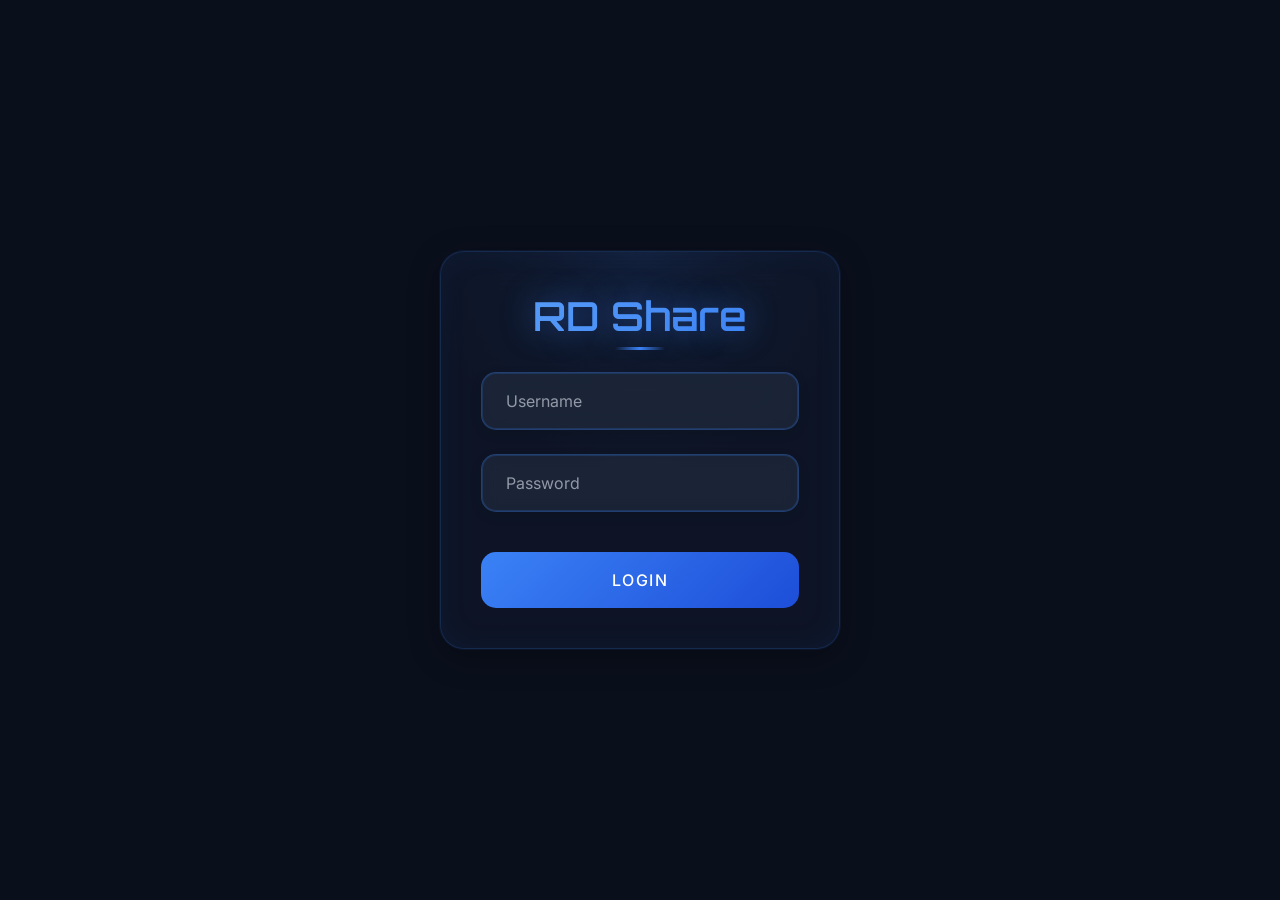
<file: index.html>
<!DOCTYPE html>
<html lang="en">
<head>
<meta charset="UTF-8"><meta name="viewport" content="width=device-width, initial-scale=1.0">
<title>Login | RD Share</title>
<link rel="preconnect" href="https://fonts.googleapis.com"><link rel="preconnect" href="https://fonts.gstatic.com" crossorigin>
<link href="https://fonts.googleapis.com/css2?family=Inter:wght@400;500;600&family=Orbitron:wght@600&display=swap" rel="stylesheet">
<link href="https://cdn.jsdelivr.net/npm/bootstrap@5.3.3/dist/css/bootstrap.min.css" rel="stylesheet">
<link rel="stylesheet" href="assets/css/login.css">
</head>
<body>
<div id="canvas-container"></div>
<div class="login-container">
<h1 class="logo">RD Share</h1>
<div id="error-message" class="error-message" style="display:none"></div>
<form id="loginForm">
<div class="input-group"><input id="username" type="text" name="username" placeholder="Username" autocomplete="username" required></div>
<div class="input-group"><input id="password" type="password" name="password" placeholder="Password" autocomplete="current-password" required></div>
<button type="submit" class="login-btn">Login</button>
</form>
</div>
<script src="assets/js/app.js"></script>
</body></html>
</file>
<file: assets/css/login.css>
* {
            margin: 0;
            padding: 0;
            box-sizing: border-box;
            font-family: 'Inter', sans-serif;
        }
        body {
            min-height: 100vh;
            background: #0a0f1c;
            color: #e2e8f0;
            overflow: hidden;
            display: flex;
            justify-content: center;
            align-items: center;
            margin: 0;
            padding: 0;
        }
        #canvas-container {
            position: fixed;
            top: 0;
            left: 0;
            width: 100%;
            height: 100%;
            z-index: 0;
        }
        .login-container {
            position: relative;
            z-index: 1;
            width: 90%;
            max-width: 400px;
            padding: 2.5rem;
            background: rgba(16, 23, 42, 0.7);
            backdrop-filter: blur(20px);
            border: 1px solid rgba(59, 130, 246, 0.2);
            border-radius: 24px;
            box-shadow: 0 8px 32px rgba(0, 0, 0, 0.3),
                        0 0 0 1px rgba(59, 130, 246, 0.1),
                        inset 0 0 32px rgba(59, 130, 246, 0.05);
            text-align: center;
            animation: container-appear 0.6s ease-out;
            margin: 1rem;
        }
        .login-container::before {
            content: '';
            position: absolute;
            inset: 0;
            background: radial-gradient(circle at 50% 0%, 
                rgba(59, 130, 246, 0.15) 0%, 
                rgba(59, 130, 246, 0.05) 25%,
                transparent 50%);
            opacity: 0.7;
        }
        .login-container::after {
            /* content: '';
            position: absolute;
            top: -50%;
            left: -50%;
            width: 200%;
            height: 200%;
            background: conic-gradient(
                transparent,
                rgba(59, 130, 246, 0.1),
                transparent 30%
            );
            animation: rotate 7s linear infinite;
            z-index: -1; */
        }
        .logo {
            font-family: 'Orbitron', sans-serif;
            font-size: 2.5rem;
            font-weight: 600;
            margin-bottom: 2rem;
            background: linear-gradient(135deg, #60a5fa, #3b82f6);
            -webkit-background-clip: text;
            -webkit-text-fill-color: transparent;
            text-shadow: 0 0 30px rgba(59, 130, 246, 0.5);
            position: relative;
        }
        .logo::after {
            content: '';
            position: absolute;
            bottom: -10px;
            left: 50%;
            transform: translateX(-50%);
            width: 50px;
            height: 3px;
            background: linear-gradient(90deg, 
                transparent,
                #3b82f6,
                transparent
            );
            animation: glow 2s ease-in-out infinite;
        }
        @keyframes glow {
            0%, 100% { opacity: 0.5; width: 50px; }
            50% { opacity: 1; width: 80px; }
        }
        .input-group {
            position: relative;
            margin-bottom: 1.5rem;
        }
        .input-group input {
            width: 100%;
            padding: 1rem 1.5rem;
            background: rgba(30, 41, 59, 0.8);
            border: 1px solid rgba(59, 130, 246, 0.3);
            border-radius: 15px;
            color: #f8fafc;
            font-size: 1rem;
            transition: all 0.3s ease;
            box-shadow: 0 4px 12px rgba(0, 0, 0, 0.1),
                       inset 0 0 0 1px rgba(59, 130, 246, 0.2);
            backdrop-filter: blur(10px);
        }
        .input-group input:focus {
            outline: none;
            border-color: #3b82f6;
            background: rgba(30, 41, 59, 0.9);
            box-shadow: 0 0 0 2px rgba(59, 130, 246, 0.2),
                       0 0 20px rgba(59, 130, 246, 0.2),
                       inset 0 0 0 1px rgba(59, 130, 246, 0.3);
            transform: translateY(-2px);
        }
        .input-group input::placeholder {
            color: rgba(226, 232, 240, 0.6);
        }
        .login-btn {
            width: 100%;
            padding: 1rem;
            background: linear-gradient(135deg, #3b82f6, #1d4ed8);
            border: none;
            border-radius: 15px;
            color: white;
            font-size: 1rem;
            font-weight: 500;
            cursor: pointer;
            transition: all 0.3s ease;
            text-transform: uppercase;
            letter-spacing: 0.1em;
            position: relative;
            overflow: hidden;
            margin-top: 1rem;
        }
        .login-btn::before {
            content: '';
            position: absolute;
            top: 0;
            left: -100%;
            width: 100%;
            height: 100%;
            background: linear-gradient(
                90deg,
                transparent,
                rgba(255, 255, 255, 0.3),
                transparent
            );
            animation: shine 3s infinite;
        }
        @keyframes shine {
            0% { left: -100%; }
            20%, 100% { left: 100%; }
        }
        .login-btn:hover {
            transform: translateY(-2px);
            box-shadow: 0 6px 20px rgba(37, 99, 235, 0.4);
            background: linear-gradient(135deg, #2563eb, #1e40af);
        }
        .error-message {
            background: rgba(239, 68, 68, 0.1);
            color: #f87171;
            padding: 1rem 1.5rem;
            border-radius: 15px;
            margin-bottom: 1.5rem;
            border: 1px solid rgba(239, 68, 68, 0.2);
            animation: shake 0.5s ease-in-out;
            position: relative;
            overflow: hidden;
        }
        .error-message::before {
            content: '';
            position: absolute;
            top: 0;
            left: 0;
            width: 2px;
            height: 100%;
            background: linear-gradient(to bottom, transparent, #ef4444, transparent);
            animation: scan 1.5s linear infinite;
        }
        @keyframes scan {
            from { transform: translateY(-100%); }
            to { transform: translateY(100%); }
        }
        @keyframes shake {
            0%, 100% { transform: translateX(0); }
            25% { transform: translateX(-5px); }
            75% { transform: translateX(5px); }
        }
        @keyframes rotate {
         
        }
        @keyframes container-appear {
            from {
                opacity: 0;
                transform: translateY(20px) scale(0.95);
            }
            to {
                opacity: 1;
                transform: translateY(0) scale(1);
            }
        }
</file>
<file: assets/css/admin.css>
* {
            margin: 0;
            padding: 0;
            box-sizing: border-box;
            font-family: 'Inter', sans-serif;
        }

        body {
            min-height: 100vh;
            background: #0a0f1c;
            color: #e2e8f0;
            overflow-x: hidden;
        }

        .dashboard-layout {
            display: flex;
            min-height: 100vh;
        }

        .sidebar {
            width: 280px;
            background: rgba(16, 23, 42, 0.9);
            backdrop-filter: blur(20px);
            border-right: 1px solid rgba(59, 130, 246, 0.2);
            padding: 2rem 1rem;
            position: fixed;
            height: 100vh;
            left: 0;
            top: 0;
            overflow-y: auto;
            transition: transform 0.3s ease;
        }

        .sidebar-logo {
            display: flex;
            align-items: center;
            gap: 10px;
            font-size: 1.8rem;
            margin-bottom: 2rem;
            padding-bottom: 1rem;
            border-bottom: 1px solid rgba(59, 130, 246, 0.2);
        }

        .nav-menu {
            list-style: none;
            padding: 0;
            margin: 0;
        }

        .nav-item {
            margin-bottom: 0.5rem;
        }

        .nav-link {
            display: flex;
            align-items: center;
            gap: 12px;
            padding: 0.8rem 1rem;
            color: #e2e8f0;
            text-decoration: none;
            border-radius: 12px;
            margin-bottom: 0.5rem;
            transition: all 0.2s ease;
            background: rgba(30, 41, 59, 0.8);
            border: 1px solid rgba(59, 130, 246, 0.2);
        }

        .nav-link:hover, .nav-link.active {
            background: rgba(59, 130, 246, 0.15);
            border-color: rgba(59, 130, 246, 0.4);
            transform: translateX(5px);
        }

        .nav-link i {
            width: 20px;
            text-align: center;
            font-size: 1.1rem;
            color: #60a5fa;
        }

        .main-content {
            flex: 1;
            margin-left: 280px;
            padding: 2rem;
        }

        .nav-section {
            margin-bottom: 2rem;
            padding-bottom: 1rem;
            border-bottom: 1px solid rgba(59, 130, 246, 0.2);
        }

        .nav-section-title {
            display: flex;
            align-items: center;
            gap: 8px;
            color: #60a5fa;
            font-size: 0.9rem;
            font-weight: 500;
            margin-bottom: 1rem;
            padding-left: 0.5rem;
        }

        .page-container {
            background: rgba(16, 23, 42, 0.7);
            backdrop-filter: blur(20px);
            border: 1px solid rgba(59, 130, 246, 0.2);
            border-radius: 24px;
            padding: 2.5rem;
            margin-bottom: 2rem;
        }

        .page-title {
            font-family: 'Orbitron', sans-serif;
            font-size: 2.5rem;
            font-weight: 600;
            margin-bottom: 2rem;
            background: linear-gradient(135deg, #60a5fa, #3b82f6);
            -webkit-background-clip: text;
            -webkit-text-fill-color: transparent;
            text-align: center;
        }

        /* Stats Cards */
        .stats-container {
            display: grid;
            grid-template-columns: repeat(auto-fit, minmax(250px, 1fr));
            gap: 1.5rem;
            margin-bottom: 2rem;
        }

        .stat-card {
            background: rgba(30, 41, 59, 0.8);
            border: 1px solid rgba(59, 130, 246, 0.3);
            border-radius: 15px;
            padding: 1.5rem;
            text-align: center;
        }

        .stat-icon {
            font-size: 2rem;
            margin-bottom: 1rem;
        }

        .stat-value {
            font-size: 1.8rem;
            font-weight: 600;
            color: #60a5fa;
            margin-bottom: 0.5rem;
        }

        .stat-label {
            color: #94a3b8;
            font-size: 0.9rem;
            text-transform: uppercase;
            letter-spacing: 0.05em;
        }

        /* Storage Bar */
        .storage-bar {
            width: 100%;
            height: 6px;
            background: rgba(59, 130, 246, 0.1);
            border-radius: 3px;
            margin-top: 1rem;
        }

        .storage-progress {
            height: 100%;
            background: #3b82f6;
            border-radius: 3px;
        }

        .storage-details {
            font-size: 0.8rem;
            color: #94a3b8;
            margin-top: 0.5rem;
        }

        /* Tables */
        .table-container {
            margin-top: 1.5rem;
            background: rgba(30, 41, 59, 0.8);
            border-radius: 15px;
            padding: 1.5rem;
            border: 1px solid rgba(59, 130, 246, 0.2);
            overflow-x: auto;
        }

        table {
            width: 100%;
            border-collapse: separate;
            border-spacing: 0;
        }

        th, td {
            padding: 1rem;
            text-align: left;
        }

        th {
            background: rgba(59, 130, 246, 0.1);
            color: #60a5fa;
            font-weight: 500;
        }

        td {
            border-bottom: 1px solid rgba(59, 130, 246, 0.1);
        }

        .action-buttons {
            display: flex;
            gap: 0.5rem;
            flex-wrap: wrap;
        }

        .action-btn {
            padding: 0.5rem 1rem;
            border-radius: 8px;
            font-size: 0.9rem;
            text-decoration: none;
            transition: all 0.2s ease;
            display: inline-flex;
            align-items: center;
            gap: 0.5rem;
            cursor: pointer;
            position: relative;
            z-index: 2;
        }

        .edit-btn {
            background: rgba(59, 130, 246, 0.2);
            color: #60a5fa;
        }

        .download-btn {
            background: rgba(34, 197, 94, 0.2);
            color: #22c55e;
            cursor: pointer;
        }

        .download-btn:hover {
            background: rgba(34, 197, 94, 0.3);
            transform: translateY(-2px);
        }

        .delete-btn {
            background: rgba(239, 68, 68, 0.2);
            color: #ef4444;
        }

        .delete-btn:hover {
            background: rgba(239, 68, 68, 0.3);
            transform: translateY(-2px);
        }

        /* Forms */
        .form-container {
            max-width: 500px;
            margin: 0 auto;
            background: rgba(16, 23, 42, 0.7);
            backdrop-filter: blur(20px);
            border: 1px solid rgba(59, 130, 246, 0.2);
            border-radius: 24px;
            padding: 2.5rem;
            box-shadow: 0 8px 32px rgba(0, 0, 0, 0.3),
                        0 0 0 1px rgba(59, 130, 246, 0.1),
                        inset 0 0 32px rgba(59, 130, 246, 0.05);
        }

        .form-group {
            position: relative;
            margin-bottom: 1.5rem;
        }

        .form-group label {
            display: block;
            margin-bottom: 0.7rem;
            color: #60a5fa;
            font-weight: 500;
            font-size: 0.9rem;
            letter-spacing: 0.05em;
        }

        input, select {
            width: 100%;
            padding: 1rem 1.5rem;
            background: rgba(30, 41, 59, 0.8);
            border: 1px solid rgba(59, 130, 246, 0.3);
            border-radius: 15px;
            color: #f8fafc;
            font-size: 1rem;
            transition: all 0.3s ease;
            box-shadow: 0 4px 12px rgba(0, 0, 0, 0.1),
                       inset 0 0 0 1px rgba(59, 130, 246, 0.2);
            backdrop-filter: blur(10px);
        }

        input:focus, select:focus {
            outline: none;
            border-color: #3b82f6;
            background: rgba(30, 41, 59, 0.9);
            box-shadow: 0 0 0 2px rgba(59, 130, 246, 0.2),
                       0 0 20px rgba(59, 130, 246, 0.2),
                       inset 0 0 0 1px rgba(59, 130, 246, 0.3);
            transform: translateY(-2px);
        }

        input::placeholder {
            color: rgba(226, 232, 240, 0.6);
        }

        button[type="submit"] {
            width: 100%;
            padding: 1rem;
            background: linear-gradient(135deg, #3b82f6, #1d4ed8);
            border: none;
            border-radius: 15px;
            color: white;
            font-size: 1rem;
            font-weight: 500;
            cursor: pointer;
            transition: all 0.3s ease;
            text-transform: uppercase;
            letter-spacing: 0.1em;
            position: relative;
            overflow: hidden;
            margin-top: 1rem;
        }

        button[type="submit"]::before {
            content: '';
            position: absolute;
            top: 0;
            left: -100%;
            width: 100%;
            height: 100%;
            background: linear-gradient(
                90deg,
                transparent,
                rgba(255, 255, 255, 0.3),
                transparent
            );
            animation: shine 3s infinite;
        }

        button[type="submit"]:hover {
            transform: translateY(-2px);
            box-shadow: 0 6px 20px rgba(37, 99, 235, 0.4);
            background: linear-gradient(135deg, #2563eb, #1e40af);
        }

        .alert {
            padding: 1.2rem 1.5rem;
            border-radius: 15px;
            margin-bottom: 2rem;
            display: flex;
            align-items: center;
            gap: 0.8rem;
            animation: fadeIn 0.5s ease-out;
        }

        .alert i {
            font-size: 1.2rem;
        }

        .alert-success {
            background: rgba(34, 197, 94, 0.1);
            border: 1px solid rgba(34, 197, 94, 0.2);
            color: #4ade80;
        }

        .alert-error {
            background: rgba(239, 68, 68, 0.1);
            border: 1px solid rgba(239, 68, 68, 0.2);
            color: #f87171;
            animation: shake 0.5s ease-in-out;
        }

        @keyframes fadeIn {
            from { opacity: 0; transform: translateY(-10px); }
            to { opacity: 1; transform: translateY(0); }
        }

        @keyframes shake {
            0%, 100% { transform: translateX(0); }
            25% { transform: translateX(-5px); }
            75% { transform: translateX(5px); }
        }

        @keyframes shine {
            0% { left: -100%; }
            20%, 100% { left: 100%; }
        }

        /* Mobile Responsiveness */
        .menu-toggle {
            display: none;
        }

        @media (max-width: 768px) {
            .menu-toggle {
                display: block;
                position: fixed;
                top: 1rem;
                left: 1rem;
                z-index: 1001;
                background: rgba(30, 41, 59, 0.8);
                border: 1px solid rgba(59, 130, 246, 0.3);
            color: #60a5fa;
                padding: 0.8rem;
                border-radius: 12px;
            }

            .sidebar {
                transform: translateX(-100%);
                z-index: 1000;
            }

            .sidebar.active {
                transform: translateX(0);
            }

            .main-content {
                margin-left: 0;
            }
        }

        /* Update the canvas-container CSS in your styles section */
        #canvas-container {
            position: fixed;
            top: 0;
            left: 0;
            width: 100%;
            height: 100%;
            z-index: 0;
            pointer-events: none; /* This is the key fix - disables mouse events on the canvas */
        }

        /* Add these styles to your existing CSS section */
        .upload-section {
            background: rgba(30, 41, 59, 0.8);
            border-radius: 15px;
            padding: 2rem;
            border: 1px solid rgba(59, 130, 246, 0.2);
            margin-top: 2rem;
        }

        .upload-form {
            max-width: 500px;
            margin: 0 auto;
        }

        .file-input-container {
            position: relative;
            margin-bottom: 1.5rem;
        }

        .file-input-label {
            display: flex;
            flex-direction: column;
            align-items: center;
            gap: 1rem;
            padding: 2rem;
            border: 2px dashed rgba(59, 130, 246, 0.3);
            border-radius: 15px;
            cursor: pointer;
            transition: all 0.3s ease;
        }

        .file-input-label:hover {
            border-color: #3b82f6;
            background: rgba(59, 130, 246, 0.1);
        }

        .file-input {
            position: absolute;
            width: 0;
            height: 0;
            opacity: 0;
        }

        .alert {
            padding: 1rem;
            border-radius: 12px;
            margin-bottom: 1.5rem;
            display: flex;
            align-items: center;
            gap: 0.8rem;
        }

        .alert-success {
            background: rgba(34, 197, 94, 0.1);
            border: 1px solid rgba(34, 197, 94, 0.2);
            color: #22c55e;
        }

        .alert-error {
            background: rgba(239, 68, 68, 0.1);
            border: 1px solid rgba(239, 68, 68, 0.2);
            color: #ef4444;
        }

        .charts-container {
            display: grid;
            grid-template-columns: repeat(auto-fit, minmax(400px, 1fr));
            gap: 2rem;
            margin-top: 2rem;
        }

        .chart-card {
            background: rgba(30, 41, 59, 0.8);
            border: 1px solid rgba(59, 130, 246, 0.3);
            border-radius: 15px;
            padding: 2rem;
            margin-bottom: 2rem;
            min-height: 300px;
            display: flex;
            flex-direction: column;
        }

        .chart-title {
            color: #60a5fa;
            font-size: 1.5rem;
            margin-bottom: 1.5rem;
            text-align: center;
        }

        .no-data-message {
            color: #94a3b8;
            text-align: center;
            font-size: 1.1rem;
            margin: auto;
            padding: 2rem;
        }

        @media (max-width: 768px) {
            .charts-container {
                grid-template-columns: 1fr;
            }
        }

        .folders-section {
            margin-bottom: 2rem;
        }

        .folders-title {
            font-size: 1.5rem;
            color: #60a5fa;
            margin-bottom: 1.5rem;
            padding-bottom: 0.5rem;
            border-bottom: 1px solid rgba(59, 130, 246, 0.2);
        }

        .folders-list {
            display: flex;
            gap: 1rem;
            flex-wrap: wrap;
        }

        .folder-link {
            display: flex;
            align-items: center;
            gap: 0.5rem;
            padding: 0.8rem 1.2rem;
            background: rgba(30, 41, 59, 0.8);
            border: 1px solid rgba(59, 130, 246, 0.2);
            border-radius: 12px;
            color: #e2e8f0;
            text-decoration: none;
            transition: all 0.3s ease;
        }

        .folder-link:hover {
            background: rgba(59, 130, 246, 0.15);
            border-color: rgba(59, 130, 246, 0.4);
            transform: translateY(-2px);
        }

        .folder-link.active {
            background: rgba(59, 130, 246, 0.2);
            border-color: rgba(59, 130, 246, 0.5);
        }

        .folder-link i {
            color: #60a5fa;
            font-size: 1.1rem;
        }

        .folder-name {
            font-size: 0.95rem;
        }

        .folder-info {
            font-size: 0.8rem;
            color: #94a3b8;
            margin-left: 0.5rem;
        }

        .alert {
            padding: 1rem 1.5rem;
            border-radius: 12px;
            margin-bottom: 1.5rem;
            display: flex;
            align-items: center;
            gap: 0.8rem;
            animation: slideIn 0.3s ease;
        }

        .alert-success {
            background: rgba(34, 197, 94, 0.1);
            border: 1px solid rgba(34, 197, 94, 0.2);
            color: #22c55e;
        }

        .alert-error {
            background: rgba(239, 68, 68, 0.1);
            border: 1px solid rgba(239, 68, 68, 0.2);
            color: #ef4444;
        }

        .alert i {
            font-size: 1.2rem;
        }

        @keyframes slideIn {
            from {
                transform: translateY(-10px);
                opacity: 0;
            }
            to {
                transform: translateY(0);
                opacity: 1;
            }
        }

        @media (max-width: 768px) {
            .folders-list {
                flex-direction: column;
            }

            .folder-link {
                width: 100%;
            }
        }

        .bulk-actions {
            margin-bottom: 1.5rem;
            text-align: right;
        }

        .delete-all-btn {
            display: inline-flex;
            align-items: center;
            gap: 0.5rem;
            padding: 0.8rem 1.5rem;
            background: rgba(239, 68, 68, 0.2);
            color: #ef4444;
            border: 1px solid rgba(239, 68, 68, 0.3);
            border-radius: 12px;
            text-decoration: none;
            transition: all 0.3s ease;
        }

        .delete-all-btn:hover {
            background: rgba(239, 68, 68, 0.3);
            transform: translateY(-2px);
        }

        .delete-all-btn i {
            font-size: 1.1rem;
        }

        .files-header {
            display: flex;
            justify-content: space-between;
            align-items: center;
            margin-bottom: 1.5rem;
            padding: 1rem;
            background: rgba(30, 41, 59, 0.8);
            border: 1px solid rgba(59, 130, 246, 0.2);
            border-radius: 12px;
        }

        .files-count {
            color: #94a3b8;
            font-size: 0.9rem;
        }

        .files-count span {
            color: #60a5fa;
            font-weight: 600;
            font-size: 1.1rem;
        }

        .edit-user-form {
            background: rgba(30, 41, 59, 0.8);
            border: 1px solid rgba(59, 130, 246, 0.2);
            border-radius: 15px;
            padding: 2rem;
            margin-bottom: 2rem;
        }

        .section-title {
            font-size: 1.5rem;
            color: #60a5fa;
            margin-bottom: 1.5rem;
            padding-bottom: 0.5rem;
            border-bottom: 1px solid rgba(59, 130, 246, 0.2);
        }

        .form-container {
            max-width: 600px;
            margin: 0 auto;
        }

        .form-group {
            margin-bottom: 1.5rem;
        }

        .form-group label {
            display: block;
            margin-bottom: 0.5rem;
            color: #94a3b8;
        }

        .form-group input,
        .form-group select {
            width: 100%;
            padding: 0.8rem 1rem;
            background: rgba(15, 23, 42, 0.6);
            border: 1px solid rgba(59, 130, 246, 0.3);
            border-radius: 8px;
            color: #e2e8f0;
            font-size: 1rem;
        }

        .form-group input:focus,
        .form-group select:focus {
            outline: none;
            border-color: #3b82f6;
        }

        .password-note {
            font-size: 0.8rem;
            color: #94a3b8;
            margin-top: 0.5rem;
        }

        .button-group {
            display: flex;
            gap: 1rem;
            margin-top: 2rem;
        }

            .btn {
            flex: 1;
            padding: 0.8rem;
            border: none;
            border-radius: 8px;
            font-size: 1rem;
            cursor: pointer;
            display: flex;
            align-items: center;
            justify-content: center;
            gap: 0.5rem;
            transition: all 0.3s ease;
            text-decoration: none;
        }

        .btn-primary {
            background: linear-gradient(135deg, #3b82f6, #1d4ed8);
            color: white;
        }

        .btn-secondary {
            background: rgba(71, 85, 105, 0.3);
            color: #94a3b8;
            border: 1px solid rgba(71, 85, 105, 0.5);
        }

        .btn:hover {
            transform: translateY(-2px);
        }

        .table-container {
            overflow-x: auto;
            -webkit-overflow-scrolling: touch;
            margin: 0 -1rem;
            padding: 0 1rem;
            background: rgba(30, 41, 59, 0.8);
            border-radius: 15px;
            border: 1px solid rgba(59, 130, 246, 0.2);
        }

        @media (max-width: 1200px) {
            .folders-list {
                grid-template-columns: repeat(auto-fill, minmax(200px, 1fr));
                gap: 1rem;
            }
        }

        @media (max-width: 992px) {
            .files-header {
                flex-direction: column;
                gap: 1rem;
                align-items: flex-start;
            }

            .bulk-actions {
                width: 100%;
                text-align: left;
            }

            .delete-all-btn {
                width: 100%;
                justify-content: center;
            }
        }

        @media (max-width: 768px) {
            .folder-creation {
                padding: 1rem;
            }

            .folder-form .input-group {
                flex-direction: column;
                gap: 1rem;
            }

            .folder-form input[type="text"] {
                width: 100%;
            }

            .create-folder-btn {
                width: 100%;
            }

            .folder-select {
                width: 100%;
                max-width: none;
            }

            .action-buttons {
                flex-direction: column;
                gap: 0.5rem;
            }

            .action-btn {
                width: 100%;
                justify-content: center;
            }

            .move-file-form {
                width: 100%;
            }

            td {
                padding: 0.75rem;
                font-size: 0.9rem;
            }
        }

        @media (max-width: 480px) {
            .files-header {
                padding: 0.75rem;
            }

            .files-count {
                font-size: 0.8rem;
            }

            .files-count span {
                font-size: 1rem;
            }

            .folder-link {
                padding: 0.6rem 1rem;
            }

            .folder-name {
                font-size: 0.85rem;
            }

            .folder-info {
                font-size: 0.75rem;
            }

            td {
                padding: 0.5rem;
                font-size: 0.8rem;
            }
        }

        .folders-section {
            margin-bottom: 2rem;
            overflow-x: auto;
            -webkit-overflow-scrolling: touch;
        }

        .folders-list {
            display: flex;
            flex-wrap: wrap;
            gap: 1rem;
            padding: 0.5rem;
        }

        @media (max-width: 768px) {
            table {
                display: block;
                width: 100%;
            }

            thead {
                display: none;
            }

            tbody {
                display: block;
                width: 100%;
            }

            tr {
                display: block;
                margin-bottom: 1rem;
                border: 1px solid rgba(59, 130, 246, 0.2);
                border-radius: 8px;
            padding: 1rem;
            }

            td {
                display: block;
                text-align: left;
                padding: 0.5rem 0;
                border-bottom: none;
            }

            td:before {
                content: attr(data-label);
                float: left;
                font-weight: bold;
                color: #60a5fa;
                margin-right: 1rem;
            }

            td.action-buttons {
                display: flex;
                flex-direction: column;
                gap: 0.5rem;
                margin-top: 1rem;
            }
        }

        .folder-select {
            width: 100%;
            padding: 0.5rem;
            background: rgba(15, 23, 42, 0.6);
            border: 1px solid rgba(59, 130, 246, 0.3);
            border-radius: 6px;
            color: #e2e8f0;
            font-size: 0.9rem;
        }

        .share-link {
            margin-top: 0.5rem;
        }

        .share-link input {
            width: 100%;
            padding: 0.5rem;
            border: 1px solid rgba(59, 130, 246, 0.3);
            border-radius: 8px;
            background: rgba(15, 23, 42, 0.6);
            color: #e2e8f0;
            font-size: 0.9rem;
            text-align: center;
        }

        .folder-card-container {
            position: relative;
            display: flex;
            flex-direction: column;
        }

        .folder-actions {
            position: absolute;
            top: 8px;
            right: 8px;
            display: flex;
            gap: 6px;
            opacity: 0;
            transition: opacity 0.2s ease;
        }

        .folder-card-container:hover .folder-actions {
            opacity: 1;
        }

        .folder-delete-btn {
            background: rgba(239, 68, 68, 0.15);
            color: #ef4444;
            border: none;
            width: 28px;
            height: 28px;
            border-radius: 6px;
            display: flex;
            align-items: center;
            justify-content: center;
            cursor: pointer;
            transition: all 0.2s ease;
            font-size: 0.9rem;
        }

        .action-btn.share-btn {
            background: rgba(59, 130, 246, 0.15);
            color: #60a5fa;
            border: none;
            width: 28px;
            height: 28px;
            padding: 0;
            border-radius: 6px;
            display: flex;
            align-items: center;
            justify-content: center;
            cursor: pointer;
            transition: all 0.2s ease;
            font-size: 0.9rem;
        }

        .folder-delete-btn:hover {
            background: rgba(239, 68, 68, 0.25);
            transform: translateY(-2px);
        }

        .action-btn.share-btn:hover {
            background: rgba(59, 130, 246, 0.25);
            transform: translateY(-2px);
        }

        .folder-card i {
            font-size: 2rem;
            color: #60a5fa;
            margin-bottom: 0.8rem;
        }

        .folder-card span {
            font-size: 0.95rem;
            margin-bottom: 0.25rem;
            word-break: break-word;
        }

        .folder-owner {
            font-size: 0.75rem !important;
            color: #94a3b8;
            margin-top: 0.25rem;
        }

        .folder-card.all-files {
            padding-right: 1rem;
        }

        .all-files + .folder-actions {
            display: none;
        }

        .folders-grid {
            display: grid;
            grid-template-columns: repeat(auto-fill, minmax(180px, 1fr));
            gap: 1rem;
            margin-top: 1rem;
            margin-bottom: 2rem;
        }

        .folder-card {
            background: rgba(30, 41, 59, 0.8);
            border: 1px solid rgba(59, 130, 246, 0.2);
            border-radius: 12px;
            padding: 1rem;
            text-align: center;
            display: flex;
            flex-direction: column;
            align-items: center;
            color: #e2e8f0;
            text-decoration: none;
            transition: all 0.3s ease;
            height: 100%;
            position: relative;
        }

        .folder-card i {
            font-size: 2rem;
            color: #60a5fa;
            margin-bottom: 0.5rem;
        }

        .folder-card span {
            font-size: 0.95rem;
            margin-bottom: 0.25rem;
            word-break: break-word;
        }

        .folder-card:hover {
            background: rgba(59, 130, 246, 0.15);
            border-color: rgba(59, 130, 246, 0.4);
            transform: translateY(-5px);
        }

        .folder-card.active {
            background: rgba(59, 130, 246, 0.2);
            border-color: rgba(59, 130, 246, 0.5);
            box-shadow: 0 0 15px rgba(59, 130, 246, 0.3);
        }

        .folder-owner {
            font-size: 0.75rem !important;
            color: #94a3b8;
            display: block;
            width: 100%;
            text-align: center;
            margin-top: 0.25rem;
        }

        .folder-card-container {
            position: relative;
            display: flex;
            flex-direction: column;
        }

        .folder-actions {
            position: absolute;
            top: 0.5rem;
            right: 0.5rem;
                opacity: 0;
            transition: opacity 0.2s ease;
            z-index: 5;
            }

        .folder-card-container:hover .folder-actions {
                opacity: 1;
        }

        .folder-delete-btn {
            background: rgba(239, 68, 68, 0.2);
            color: #ef4444;
            border: none;
            width: 28px;
            height: 28px;
            border-radius: 50%;
            display: flex;
            align-items: center;
            justify-content: center;
            cursor: pointer;
            transition: all 0.2s ease;
        }

        .folder-delete-btn:hover {
            background: rgba(239, 68, 68, 0.4);
            transform: scale(1.1);
        }

        @media (max-width: 992px) {
            .folders-grid {
                grid-template-columns: repeat(auto-fill, minmax(150px, 1fr));
            }
        }

        @media (max-width: 768px) {
            .folders-grid {
                grid-template-columns: repeat(auto-fill, minmax(120px, 1fr));
            }
            
            .folder-card i {
                font-size: 1.5rem;
            }
            
            .folder-card span {
                font-size: 0.85rem;
            }
            
            .folder-owner {
                font-size: 0.7rem !important;
            }
            
            .folder-actions {
                opacity: 0.7;
            }
        }

        @media (max-width: 480px) {
            .folders-grid {
                grid-template-columns: repeat(auto-fill, minmax(100px, 1fr));
            }
            
            .folder-card {
                padding: 0.75rem;
            }
        }

   
        @media (max-width: 380px) {
            /* Dashboard Overview */
            .page-title {
                font-size: 1.5rem;
                margin-bottom: 1rem;
            }
            
            .stat-card {
                padding: 1rem;
            }
            
            .stat-icon {
                font-size: 1.5rem;
                margin-bottom: 0.5rem;
            }
            
            .stat-value {
                font-size: 1.4rem;
            }
            
            .charts-container {
                grid-template-columns: 1fr;
            }
            
            .chart-card {
                padding: 1rem;
                min-height: 250px;
            }
            
            .chart-title {
                font-size: 1.2rem;
                margin-bottom: 1rem;
            }
            
            /* Form Elements */
            .form-container {
                padding: 1.5rem;
            }
            
            input, select, button[type="submit"] {
                padding: 0.75rem;
                font-size: 0.9rem;
            }
            
            .form-group label {
                font-size: 0.8rem;
            }
            
            /* Folder Management */
            .folders-grid {
                grid-template-columns: repeat(2, 1fr);
                gap: 0.5rem;
            }
            
            .folder-card {
                padding: 0.6rem;
            }
            
            .folder-card i {
                font-size: 1.3rem;
                margin-bottom: 0.3rem;
            }
            
            .folder-card span {
                font-size: 0.75rem;
            }
            
            .folder-owner {
                font-size: 0.65rem !important;
            }
            
            .folder-delete-btn {
                width: 22px;
                height: 22px;
            }
            
            td:before {
                font-size: 0.75rem;
            }
            
            td {
                font-size: 0.75rem;
                padding: 0.4rem 0;
            }
            
            .action-btn {
                padding: 0.4rem 0.6rem;
                font-size: 0.8rem;
            }
            
            .folder-select {
                font-size: 0.75rem;
                padding: 0.4rem;
            }
            
            .alert {
                padding: 0.75rem;
                font-size: 0.8rem;
            }
            
            .alert i {
                font-size: 1rem;
            }
            
            .sidebar {
                width: 250px;
            }
            
            .sidebar-logo {
                font-size: 1.5rem;
                margin-bottom: 1.5rem;
            }
            
            .nav-section-title {
                font-size: 0.8rem;
            }
            
            .nav-link {
                padding: 0.6rem 0.8rem;
                font-size: 0.9rem;
            }
            
            .menu-toggle {
                padding: 0.6rem;
                top: 0.5rem;
                left: 0.5rem;
            }
        }

        @media (max-height: 640px) and (max-width: 380px) {
            .stat-card {
                padding: 0.75rem;
            }
            
            .chart-card {
                min-height: 200px;
            }
            
            .folders-grid {
                grid-template-columns: repeat(3, 1fr);
            }
            
            .main-content {
                padding: 1rem;
            }
            
            .form-group {
                margin-bottom: 1rem;
            }
            
            .table-container {
                margin-top: 1rem;
                padding: 1rem;
            }
        }

        @media (max-width: 320px) {
            .folders-grid {
                grid-template-columns: repeat(2, 1fr);
            }
            
            .main-content {
                padding: 0.75rem;
            }
            
            .page-title {
                font-size: 1.3rem;
            }
            
            .stat-value {
                font-size: 1.2rem;
            }
            
            .upload-section {
                padding: 1rem;
            }
            
            .file-input-label {
                padding: 1rem;
            }
            
            .file-input-label i {
                font-size: 1.5rem;
            }
            
            .file-input-label p {
                font-size: 0.75rem;
            }
        }

        @media (max-width: 767px) {
            tr {
                padding: 0.75rem;
            }
            
            td {
                position: relative;
                padding-left: 50%; /* Space for labels */
            }
            
            td:before {
                position: absolute;
                left: 0;
                width: 45%;
                white-space: nowrap;
            }
            
            td.action-buttons {
                padding-left: 0;
                display: flex;
                flex-direction: row;
                flex-wrap: wrap;
                justify-content: space-around;
                gap: 0.25rem;
            }
            
            .action-btn {
                flex: 1 0 45%;
                text-align: center;
                justify-content: center;
            }
        }

        @media (max-width: 767px) {
            .action-btn.share-btn {
                flex: 1 0 100%;
                margin-top: 0.25rem;
            }
        }

        #canvas-container {
            position: fixed;
            top: 0;
            left: 0;
                width: 100%;
            height: 100%;
            z-index: -1; 
            pointer-events: none;
        }

        thead {
            position: relative;
        }

        @media (max-width: 480px) {
            .folder-creation {
                padding: 0.75rem;
            }
            
            .input-group {
                gap: 0.5rem;
            }
            
            .create-folder-btn {
                padding: 0.6rem;
                font-size: 0.8rem;
            }
        }

        @media (max-height: 450px) and (orientation: landscape) {
            .sidebar {
                padding: 1rem 0.5rem;
            }
            
            .nav-section {
                margin-bottom: 0.75rem;
                padding-bottom: 0.5rem;
            }
            
            .nav-item {
                margin-bottom: 0.25rem;
            }
            
            .sidebar-logo {
                margin-bottom: 1rem;
            }
            
            .main-content {
                padding-top: 1rem;
            }
            
            .page-title {
                margin-bottom: 1rem;
            }
            
            .folders-grid {
                grid-template-columns: repeat(4, 1fr);
            }
        }

        .share-btn {
            background: transparent;
            color: #60a5fa;
            border: none;
            padding: 8px 12px;
            cursor: pointer;
            border-radius: 6px;
            transition: all 0.3s ease;
        }

        .share-btn:hover {
            background: rgba(96, 165, 250, 0.1);
            transform: translateY(-2px);
        }

        @keyframes fadeIn {
            from { opacity: 0; transform: translateY(-10px); }
            to { opacity: 1; transform: translateY(0); }
        }

        @keyframes fadeOut {
            from { opacity: 1; transform: translateY(0); }
            to { opacity: 0; transform: translateY(-10px); }
        }

        .alert {
            padding: 1rem;
            border-radius: 12px;
            margin-bottom: 1.5rem;
            display: flex;
            align-items: center;
            gap: 0.8rem;
            animation: fadeIn 0.3s ease-out forwards;
        }

        .alert-success {
            background: rgba(34, 197, 94, 0.1);
            border: 1px solid rgba(34, 197, 94, 0.2);
            color: #22c55e;
        }

        .alert-error {
            background: rgba(239, 68, 68, 0.1);
            border: 1px solid rgba(239, 68, 68, 0.2);
            color: #ef4444;
        }

        .analytics-container {
            background: rgba(30, 41, 59, 0.8);
            border: 1px solid rgba(59, 130, 246, 0.2);
            border-radius: 12px;
            padding: 1.5rem;
            margin-top: 2rem;
        }

        .analytics-container table {
                width: 100%;
            border-collapse: collapse;
        }

        .analytics-container th,
        .analytics-container td {
            padding: 1rem;
            text-align: left;
            border-bottom: 1px solid rgba(59, 130, 246, 0.2);
        }

        .analytics-container th {
            color: #60a5fa;
            font-weight: 500;
        }

        .copy-link-btn {
            background: rgba(59, 130, 246, 0.15);
            color: #60a5fa;
            border: none;
            padding: 0.5rem 1rem;
            border-radius: 6px;
            cursor: pointer;
            transition: all 0.2s ease;
        }

        .copy-link-btn:hover {
            background: rgba(59, 130, 246, 0.25);
        }

      
        ::-webkit-scrollbar {
            width: 0;
            background: transparent;
        }

        * {
            scrollbar-width: none;
        }

        * {
            -ms-overflow-style: none;
        }

        .main-content {
            overflow-y: auto;
            scroll-behavior: smooth;
        }

        .sidebar {
            overflow-y: auto;
            scroll-behavior: smooth;
        }

        .table-container {
            overflow-y: auto;
            scroll-behavior: smooth;
        }

        .folders-section, 
        .analytics-container,
        .chart-card {
            overflow-y: auto;
            scroll-behavior: smooth;
        }

        .share-actions {
            display: flex;
            gap: 0.5rem;
        }

        .expire-link-btn {
            background: rgba(239, 68, 68, 0.15);
            color: #ef4444;
            border: none;
            padding: 0.5rem 1rem;
            border-radius: 6px;
            cursor: pointer;
            transition: all 0.2s ease;
        }

        .expire-link-btn:hover {
            background: rgba(239, 68, 68, 0.25);
        }

        .generate-link-btn {
            background: rgba(34, 197, 94, 0.15);
            color: #22c55e;
            border: none;
            padding: 0.5rem 1rem;
            border-radius: 6px;
            cursor: pointer;
            transition: all 0.2s ease;
        }

        .generate-link-btn:hover {
            background: rgba(34, 197, 94, 0.25);
        }
</file>
<file: assets/css/dashboard.css>
*{box-sizing:border-box}body{min-height:100vh;background:#0a0f1c;color:#e2e8f0;font-family:Inter,sans-serif;padding:24px;overflow-x:hidden}.dashboard-shell{width:min(1200px,96%);margin:0 auto;padding:clamp(1.2rem,3vw,2.5rem);position:relative;z-index:1;background:rgba(16,23,42,.78);backdrop-filter:blur(20px);border:1px solid rgba(59,130,246,.2);border-radius:24px;box-shadow:0 8px 32px #0005,inset 0 0 32px #3b82f60d}.dashboard-nav{gap:8px;border-bottom:1px solid #334155;padding-bottom:16px}.dashboard-nav .nav-link{color:#94a3b8;border:1px solid #334155;background:#111c30}.dashboard-nav .nav-link.active,.dashboard-nav .nav-link:hover{background:#2563eb;color:white;border-color:#3b82f6}.stat-card,.content-card{height:100%;padding:1.4rem;border:1px solid #263a59;border-radius:16px;background:rgba(15,23,42,.78)}.stat-card{display:flex;flex-direction:column;gap:.5rem}.stat-card span{color:#94a3b8}.stat-card strong{font-size:2rem;color:#60a5fa}.content-card h3{font-size:1.15rem;color:#eaf2ff}.content-card p{color:#9caec7}.btn-primary{background:#2563eb;border-color:#3b82f6}.form-control{background:#0b1425;border-color:#334155;color:#e2e8f0}.form-control:focus{background:#0b1425;color:#fff;border-color:#3b82f6;box-shadow:0 0 0 .2rem #3b82f633}.form-control::placeholder{color:#64748b}.table{--bs-table-bg:transparent;--bs-table-color:#dbeafe;--bs-table-border-color:#263a59}.file-row,.folder-row{display:flex;align-items:center;justify-content:space-between;gap:12px;padding:14px;border:1px solid #263a59;border-radius:12px;background:#111c30;margin-bottom:10px;flex-wrap:wrap}.empty-state{padding:22px;color:#94a3b8;text-align:center;border:1px dashed #334155;border-radius:12px}@media(max-width:600px){body{padding:10px}.dashboard-shell{width:100%;padding:1rem}.dashboard-nav{gap:5px}.dashboard-nav .nav-link{padding:.45rem .65rem;font-size:.85rem}}
</file>
<file: assets/css/user.css>
* {
            margin: 0;
            padding: 0;
            box-sizing: border-box;
            font-family: 'Inter', sans-serif;
        }

        body {
            min-height: 100vh;
            background: #0a0f1c;
            color: #e2e8f0;
            overflow-x: hidden;
        }

        #canvas-container {
            position: fixed;
            top: 0;
            left: 0;
            width: 100%;
            height: 100%;
            z-index: 0;
            pointer-events: none;
        }

        .dashboard-layout {
            display: flex;
            min-height: 100vh;
        }

        .sidebar {
            width: 280px;
            background: rgba(16, 23, 42, 0.9);
            backdrop-filter: blur(20px);
            border-right: 1px solid rgba(59, 130, 246, 0.2);
            padding: 2rem 1rem;
            position: fixed;
            height: 100vh;
            left: 0;
            top: 0;
            overflow-y: auto;
        }

        .sidebar-logo {
            display: flex;
            align-items: center;
            gap: 10px;
            font-size: 1.8rem;
            margin-bottom: 2rem;
            padding-bottom: 1rem;
            border-bottom: 1px solid rgba(59, 130, 246, 0.2);
            background: linear-gradient(135deg, #60a5fa, #3b82f6);
            -webkit-background-clip: text;
            -webkit-text-fill-color: transparent;
        }

        .nav-section {
            margin-bottom: 2rem;
            padding-bottom: 1rem;
            border-bottom: 1px solid rgba(59, 130, 246, 0.2);
        }

        .nav-section-title {
            display: flex;
            align-items: center;
            gap: 8px;
            color: #60a5fa;
            font-size: 0.9rem;
            font-weight: 500;
            margin-bottom: 1rem;
            padding-left: 0.5rem;
        }

        .nav-menu {
            list-style: none;
        }

        .nav-link {
            display: flex;
            align-items: center;
            gap: 12px;
            padding: 0.8rem 1rem;
            color: #e2e8f0;
            text-decoration: none;
            border-radius: 12px;
            margin-bottom: 0.5rem;
            background: rgba(30, 41, 59, 0.8);
            border: 1px solid rgba(59, 130, 246, 0.2);
            transition: all 0.2s ease;
        }

        .nav-link:hover, .nav-link.active {
            background: rgba(59, 130, 246, 0.15);
            border-color: rgba(59, 130, 246, 0.4);
            transform: translateX(5px);
        }

        .nav-link i {
            width: 20px;
            text-align: center;
            font-size: 1.1rem;
            color: #60a5fa;
        }

        .main-content {
            flex: 1;
            margin-left: 280px;
            padding: 2rem;
            height: 100vh;
            width: calc(100% - 280px);
            overflow-y: auto;
            position: relative;
            padding-bottom: 4rem;
            scrollbar-width: thin;
            scrollbar-color: rgba(59, 130, 246, 0.3) transparent;
        }

        .main-content::-webkit-scrollbar {
            width: 8px;
        }

        .main-content::-webkit-scrollbar-track {
            background: transparent;
        }

        .main-content::-webkit-scrollbar-thumb {
            background-color: rgba(59, 130, 246, 0.3);
            border-radius: 20px;
            border: 3px solid transparent;
        }

        .page-title {
            font-family: 'Orbitron', sans-serif;
            font-size: 2.5rem;
            font-weight: 600;
            margin-bottom: 2rem;
            background: linear-gradient(135deg, #60a5fa, #3b82f6);
            -webkit-background-clip: text;
            -webkit-text-fill-color: transparent;
            text-align: center;
        }

        .stats-container {
            display: grid;
            grid-template-columns: repeat(auto-fit, minmax(250px, 1fr));
            gap: 1.5rem;
            margin-bottom: 2rem;
        }

        .stat-card {
            background: rgba(30, 41, 59, 0.8);
            border: 1px solid rgba(59, 130, 246, 0.3);
            border-radius: 15px;
            padding: 1.5rem;
            text-align: center;
        }

        .stat-icon {
            font-size: 2rem;
            margin-bottom: 1rem;
        }

        .stat-value {
            font-size: 1.8rem;
            font-weight: 600;
            color: #60a5fa;
            margin-bottom: 0.5rem;
        }

        .stat-label {
            color: #94a3b8;
            font-size: 0.9rem;
            text-transform: uppercase;
            letter-spacing: 0.05em;
        }

        .table-container {
            background: rgba(30, 41, 59, 0.8);
            border-radius: 15px;
            padding: 1.5rem;
            border: 1px solid rgba(59, 130, 246, 0.2);
            margin-top: 2rem;
            margin-bottom: 2rem;
        }

        table {
            width: 100%;
            border-collapse: separate;
            border-spacing: 0;
        }

        th {
            background: rgba(59, 130, 246, 0.1);
            color: #60a5fa;
            font-weight: 500;
            padding: 1rem;
            text-align: left;
        }

        td {
            padding: 1rem;
            border-bottom: 1px solid rgba(59, 130, 246, 0.1);
        }

        .action-buttons {
            display: flex;
            gap: 0.5rem;
        }

        .action-btn {
            padding: 0.5rem 1rem;
            border-radius: 8px;
            font-size: 0.9rem;
            text-decoration: none;
            display: inline-flex;
            align-items: center;
            gap: 0.5rem;
            cursor: pointer;
            transition: all 0.2s ease;
            position: relative;
            z-index: 2;
        }

        .download-btn {
            background: rgba(34, 197, 94, 0.2);
            color: #22c55e;
        }

        .download-btn:hover {
            background: rgba(34, 197, 94, 0.3);
            transform: translateY(-2px);
        }

        .delete-btn {
            background: rgba(239, 68, 68, 0.2);
            color: #ef4444;
        }

        .delete-btn:hover {
            background: rgba(239, 68, 68, 0.3);
            transform: translateY(-2px);
        }

        .upload-section {
            background: rgba(30, 41, 59, 0.8);
            border-radius: 15px;
            padding: 2rem;
            border: 1px solid rgba(59, 130, 246, 0.2);
            margin-top: 2rem;
            margin-bottom: 2rem;
            text-align: center;
        }

        .upload-form {
            max-width: 500px;
            margin: 0 auto;
        }

        .file-input-container {
            position: relative;
            margin-bottom: 1.5rem;
        }

        .file-input-label {
            display: block;
            padding: 2rem;
            border: 2px dashed rgba(59, 130, 246, 0.3);
            border-radius: 15px;
            cursor: pointer;
            transition: all 0.3s ease;
        }

        .file-input-label:hover {
            border-color: #3b82f6;
            background: rgba(59, 130, 246, 0.1);
        }

        .file-input {
            position: absolute;
            width: 0;
            height: 0;
            opacity: 0;
        }

        .upload-btn {
            background: linear-gradient(135deg, #3b82f6, #1d4ed8);
            color: white;
            border: none;
            padding: 1rem 2rem;
            border-radius: 12px;
            font-size: 1rem;
            cursor: pointer;
            transition: all 0.3s ease;
        }

        .upload-btn:hover {
            transform: translateY(-2px);
            box-shadow: 0 6px 20px rgba(37, 99, 235, 0.4);
        }

        @media (max-width: 768px) {
            .sidebar {
                transform: translateX(-100%);
                z-index: 1000;
            }

            .sidebar.active {
                transform: translateX(0);
            }

            .main-content {
                margin-left: 0;
            }

            .menu-toggle {
                display: block;
                position: fixed;
                top: 1rem;
                left: 1rem;
                z-index: 1001;
                background: rgba(30, 41, 59, 0.8);
                border: 1px solid rgba(59, 130, 246, 0.3);
                color: #60a5fa;
                padding: 0.8rem;
                border-radius: 12px;
            }
        }

        .alert {
            padding: 1rem;
            border-radius: 12px;
            margin-bottom: 1.5rem;
            display: flex;
            align-items: center;
            gap: 0.8rem;
        }

        .alert-success {
            background: rgba(34, 197, 94, 0.1);
            border: 1px solid rgba(34, 197, 94, 0.2);
            color: #22c55e;
        }

        .alert-error {
            background: rgba(239, 68, 68, 0.1);
            border: 1px solid rgba(239, 68, 68, 0.2);
            color: #ef4444;
        }

        .content-section {
            min-height: calc(100vh - 4rem);
            padding-bottom: 2rem;
        }

        .folder-creation {
            background: rgba(30, 41, 59, 0.8);
            border-radius: 15px;
            padding: 1.5rem;
            border: 1px solid rgba(59, 130, 246, 0.2);
            margin-bottom: 2rem;
        }

        .folder-form .input-group {
            display: flex;
            gap: 1rem;
        }

        .folder-form input[type="text"] {
            flex: 1;
            padding: 0.8rem 1rem;
            border-radius: 8px;
            border: 1px solid rgba(59, 130, 246, 0.3);
            background: rgba(15, 23, 42, 0.6);
            color: #e2e8f0;
        }

        .create-folder-btn {
            padding: 0.8rem 1.5rem;
            border-radius: 8px;
            border: none;
            background: linear-gradient(135deg, #3b82f6, #1d4ed8);
            color: white;
            cursor: pointer;
            display: flex;
            align-items: center;
            gap: 0.5rem;
            transition: all 0.3s ease;
        }

        .create-folder-btn:hover {
            transform: translateY(-2px);
        }

        .folders-container {
            margin-bottom: 2rem;
        }

        .folders-grid {
            display: grid;
            grid-template-columns: repeat(auto-fill, minmax(150px, 1fr));
            gap: 1rem;
            margin-top: 1rem;
        }

        .folder-card {
            display: flex;
            flex-direction: column;
            align-items: center;
            gap: 0.5rem;
            padding: 1rem;
            background: rgba(30, 41, 59, 0.8);
            border: 1px solid rgba(59, 130, 246, 0.2);
            border-radius: 12px;
            text-decoration: none;
            color: #e2e8f0;
            transition: all 0.3s ease;
        }

        .folder-card:hover, .folder-card.active {
            background: rgba(59, 130, 246, 0.15);
            border-color: rgba(59, 130, 246, 0.4);
            transform: translateY(-2px);
        }

        .folder-card i {
            font-size: 2rem;
            color: #60a5fa;
        }

        .folder-select {
            width: 120px;
            max-width: 120px;
            margin-left: 0;
            margin-right: auto;
            display: block;
            text-align: center;
            background: rgba(15, 23, 42, 0.8);
            border: 1px solid rgba(59, 130, 246, 0.3);
            color: #e2e8f0;
            font-size: 0.9rem;
        }

        .folder-card-container {
            position: relative;
            width: 100%;
        }

        .folder-actions {
            position: absolute;
            top: 0.5rem;
            right: 0.5rem;
            display: none;
            z-index: 2;
        }

        .folder-card-container:hover .folder-actions {
            display: block;
        }

        .folder-delete-btn {
            background: transparent;
            color: #ef4444;
            border: none;
            padding: 0.5rem;
            cursor: pointer;
            transition: all 0.3s ease;
            display: flex;
            align-items: center;
            justify-content: center;
            border-radius: 50%;
        }

        .folder-delete-btn:hover {
            background: rgba(239, 68, 68, 0.1);
            transform: scale(1.1);
        }

        .section-title {
            font-size: 1.5rem;
            color: #60a5fa;
            margin-bottom: 1rem;
            padding-bottom: 0.5rem;
            border-bottom: 1px solid rgba(59, 130, 246, 0.2);
        }

        @media (max-width: 768px) {
            .folder-actions {
                display: block;
                position: absolute;
                top: 50%;
                right: 0.5rem;
                transform: translateY(-50%);
            }

            .folder-delete-btn {
                padding: 0.3rem;
                font-size: 0.9rem;
            }
            
            .folder-card-container .folder-actions {
                opacity: 0.7;
            }
            
            .folder-card-container:active .folder-actions {
                opacity: 1;
            }
        }

        @media (max-width: 380px) {
            .page-title {
                font-size: 1.5rem;
                margin-bottom: 1rem;
            }
            
            .stat-card {
                padding: 1rem;
            }
            
            .stat-icon {
                font-size: 1.5rem;
                margin-bottom: 0.5rem;
            }
            
            .stat-value {
                font-size: 1.4rem;
            }
            
            .form-container {
                padding: 1.5rem;
            }
            
            input, select, button[type="submit"] {
                padding: 0.75rem;
                font-size: 0.9rem;
            }
            
            .form-group label {
                font-size: 0.8rem;
            }
            
            .folders-grid {
                grid-template-columns: repeat(2, 1fr);
                gap: 0.5rem;
            }
            
            .folder-card {
                padding: 0.6rem;
            }
            
            .folder-card i {
                font-size: 1.3rem;
                margin-bottom: 0.3rem;
            }
            
            .folder-card span {
                font-size: 0.75rem;
            }
            
            .folder-delete-btn {
                width: 22px;
                height: 22px;
            }
            
            td:before {
                font-size: 0.75rem;
            }
            
            td {
                font-size: 0.75rem;
                padding: 0.4rem 0;
            }
            
            .action-btn {
                padding: 0.4rem 0.6rem;
                font-size: 0.8rem;
            }
            
            .folder-select {
                font-size: 0.75rem;
                padding: 0.4rem;
            }
            
            .alert {
                padding: 0.75rem;
                font-size: 0.8rem;
            }
            
            .alert i {
                font-size: 1rem;
            }
            
            .sidebar {
                width: 250px;
            }
            
            .sidebar-logo {
                font-size: 1.5rem;
                margin-bottom: 1.5rem;
            }
            
            .nav-section-title {
                font-size: 0.8rem;
            }
            
            .nav-link {
                padding: 0.6rem 0.8rem;
                font-size: 0.9rem;
            }
            
            .menu-toggle {
                padding: 0.6rem;
                top: 0.5rem;
                left: 0.5rem;
            }
            
            .upload-section {
                padding: 1rem;
            }
            
            .file-input-label {
                padding: 1rem;
            }
            
            .file-input-label i {
                font-size: 1.5rem;
            }
            
            .file-input-label p {
                font-size: 0.75rem;
            }
            
            .upload-btn {
                font-size: 0.9rem;
                padding: 0.75rem;
            }
        }

        @media (max-height: 640px) and (max-width: 380px) {
            .stat-card {
                padding: 0.75rem;
            }
            
            .folders-grid {
                grid-template-columns: repeat(3, 1fr);
            }
            
            .main-content {
                padding: 1rem;
            }
            
            .form-group {
                margin-bottom: 1rem;
            }
            
            .table-container {
                margin-top: 1rem;
                padding: 1rem;
            }
        }

        @media (max-width: 320px) {
            .folders-grid {
                grid-template-columns: repeat(2, 1fr);
            }
            
            .main-content {
                padding: 0.75rem;
            }
            
            .page-title {
                font-size: 1.3rem;
            }
            
            .stat-value {
                font-size: 1.2rem;
            }
        }

        @media (max-width: 767px) {
            tr {
                padding: 0.75rem;
            }
            
            td {
                position: relative;
                padding-left: 50%; 
            }
            
            td:before {
                position: absolute;
                left: 0;
                width: 45%;
                white-space: nowrap;
            }
            
            td.action-buttons {
                padding-left: 0;
                display: flex;
                flex-direction: row;
                flex-wrap: wrap;
                justify-content: space-around;
                gap: 0.25rem;
            }
            
            .action-btn {
                flex: 1 0 45%;
                text-align: center;
                justify-content: center;
            }
            
            .action-btn.share-btn {
                flex: 1 0 100%;
                margin-top: 0.25rem;
            }
        }

        #canvas-container {
            position: fixed;
            top: 0;
            left: 0;
            width: 100%;
            height: 100%;
            z-index: -1; 
            pointer-events: none;
        }

        thead {
            position: relative;
        }

        @media (max-width: 480px) {
            .folder-creation {
                padding: 0.75rem;
            }
            
            .input-group {
                gap: 0.5rem;
            }
            
            .create-folder-btn {
                padding: 0.6rem;
                font-size: 0.8rem;
            }
        }

        @media (max-height: 450px) and (orientation: landscape) {
            .sidebar {
                padding: 1rem 0.5rem;
            }
            
            .nav-section {
                margin-bottom: 0.75rem;
                padding-bottom: 0.5rem;
            }
            
            .nav-item {
                margin-bottom: 0.25rem;
            }
            
            .sidebar-logo {
                margin-bottom: 1rem;
            }
            
            .main-content {
                padding-top: 1rem;
            }
            
            .page-title {
                margin-bottom: 1rem;
            }
            
            .folders-grid {
                grid-template-columns: repeat(4, 1fr);
            }
        }

        @media (max-width: 768px) {
            table {
                display: block;
                width: 100%;
            }

            thead {
                display: none; 
            }

            tbody {
                display: block;
                width: 100%;
            }

            tr {
                display: block;
                margin-bottom: 1rem;
                border: 1px solid rgba(59, 130, 246, 0.2);
                border-radius: 8px;
                padding: 1rem;
            }

            td {
                display: block;
                text-align: left;
                padding: 0.5rem 0;
                border-bottom: none;
            }

            td:before {
                content: attr(data-label);
                float: left;
                font-weight: bold;
            color: #60a5fa;
                margin-right: 1rem;
            }

            td.action-buttons {
                display: flex;
                flex-direction: column;
            gap: 0.5rem;
                margin-top: 1rem;
            }
        }

        @media (max-width: 768px) {
            .share-link {
                margin-top: 0.75rem;
                width: 100%;
            }
            
            .share-link input {
                padding: 0.5rem;
                font-size: 0.8rem;
            }
        }

        @media (max-width: 768px) {
            .folder-actions {
                display: block;
                opacity: 0.7;
            }
            
            .folder-card-container:active .folder-actions {
                opacity: 1;
            }
        }

        @media (max-width: 768px) {
            tr {
                display: block;
                margin-bottom: 1rem;
                border: 1px solid rgba(59, 130, 246, 0.2);
                border-radius: 8px;
                padding: 1rem;
                background: rgba(30, 41, 59, 0.8);
            }

            td {
                display: block;
                text-align: left;
                padding: 0.5rem 0;
                border-bottom: 1px solid rgba(59, 130, 246, 0.1);
                position: relative;
                padding-left: 40%; 
                min-height: 2.5rem; 
                width: 100%;
                word-break: break-word; 
            }

            td:last-child {
                border-bottom: none;
            }

            td:after {
                content: "";
                display: table;
                clear: both;
            }

            td:before {
                content: attr(data-label);
                position: absolute;
                left: 0;
                width: 35%; 
                font-weight: 500;
                color: #60a5fa;
                padding-right: 10px;
                white-space: nowrap;
                overflow: hidden;
                text-overflow: ellipsis;
            }

            td.action-buttons {
                padding-left: 0;
                display: flex;
                flex-direction: column;
                gap: 0.5rem;
            }

            td.action-buttons .action-btn {
                width: 100%;
                justify-content: center;
            }

            .folder-select {
                width: 120px;
                max-width: 120px;
                margin-left: 0;
                margin-right: auto;
            }
            
            .move-file-form {
                width: 100%;
                padding-left: 0 !important;
                text-align: left;
            }
        }

        @media (max-width: 380px) {
            td {
                padding-left: 35%;
            }
            
            td:before {
                width: 30%;
            }
            
            .folder-select, .move-file-form {
                margin-left: 35%;
            }
            
            .folder-card span {
                font-size: 0.7rem;
            }
        }

        @media (max-width: 768px) {
            td[data-label="File Name"] {
                word-break: break-all;
            }
            
            td {
                padding: 0.75rem 0 0.75rem 40%;
                line-height: 1.3;
            }
            
            td[data-label="Folder"] .folder-select {
                display: block;
                width: 100%;
                margin-left: 0;
            }
            
            td[data-label="Folder"] {
                padding-left: 0;
                padding-top: 2rem; 
            }
            
            td[data-label="Folder"]:before {
                top: 0.5rem;
            }
        }

        @media (max-width: 768px) {
            td.action-buttons {
                display: flex;
                flex-direction: row;
                flex-wrap: wrap;
                gap: 0.5rem;
                padding: 1rem 0 0.5rem 0;
                border-top: 1px solid rgba(59, 130, 246, 0.1);
                margin-top: 0.5rem;
            }
            
            td.action-buttons:before {
                display: none; /* Hide the "Actions" label */
            }
            
            .action-btn {
                flex: 1;
                min-width: 120px;
                text-align: center;
                justify-content: center;
            }
        }

       
        @media (max-width: 1280px) and (min-width: 993px) {
            .sidebar {
                width: 250px;
            }
            
            .main-content {
                margin-left: 250px;
                width: calc(100% - 250px);
            }
            
            .sidebar-logo {
                font-size: 1.6rem;
            }
            
            .folders-grid {
                grid-template-columns: repeat(auto-fill, minmax(140px, 1fr));
            }
            
            .folder-card {
                padding: 0.9rem;
            }
            
            .folder-card i {
                font-size: 1.8rem;
            }
            
            .stat-card {
                padding: 1.25rem;
            }
            
            .upload-section {
                padding: 1.75rem;
            }
        }

        @media (max-width: 992px) and (min-width: 769px) {
            .sidebar {
                width: 220px;
            }
            
            .main-content {
                margin-left: 220px;
                width: calc(100% - 220px);
                padding: 1.5rem;
            }
            
            .page-title {
                font-size: 2.2rem;
            }
            
            .folders-grid {
                grid-template-columns: repeat(auto-fill, minmax(130px, 1fr));
            }
            
            .table-container {
                padding: 1.25rem;
            }
            
            th, td {
                padding: 0.9rem;
            }
            
            .action-btn {
                padding: 0.4rem 0.8rem;
                font-size: 0.85rem;
            }
            
            .upload-form {
                max-width: 450px;
            }
            
            .file-input-label {
                padding: 1.75rem;
            }
            
            .upload-btn {
                padding: 0.9rem 1.8rem;
            }
        }

        @media (max-width: 320px) {
            .page-title {
                font-size: 1.2rem;
            }
            
            .stat-card {
                padding: 0.7rem;
            }
            
            .stat-icon {
                font-size: 1.3rem;
                margin-bottom: 0.4rem;
            }
            
            .stat-value {
                font-size: 1.1rem;
            }
            
            .stat-label {
                font-size: 0.8rem;
            }
            
            .folders-grid {
                grid-template-columns: repeat(2, 1fr);
                gap: 0.4rem;
            }
            
            .folder-card {
                padding: 0.5rem;
            }
            
            .folder-card i {
                font-size: 1.2rem;
            }
            
            .folder-card span {
                font-size: 0.7rem;
            }
            
            .folder-delete-btn {
                width: 20px;
                height: 20px;
                font-size: 0.7rem;
            }
            
            .upload-section {
                padding: 0.75rem;
            }
            
            .file-input-label {
                padding: 0.75rem;
            }
            
            .file-input-label i {
                font-size: 1.3rem;
            }
            
            .file-input-label p {
                font-size: 0.7rem;
            }
            
            .upload-btn {
                padding: 0.6rem 1rem;
                font-size: 0.8rem;
            }
            
            td {
                padding-left: 33%;
                font-size: 0.7rem;
            }
            
            td:before {
                width: 28%;
                font-size: 0.7rem;
            }
            
            .action-btn {
                padding: 0.3rem 0.5rem;
                font-size: 0.7rem;
            }
        }

        @media (max-width: 280px) {
            .sidebar {
                width: 230px;
            }
            
            .main-content {
                padding: 0.5rem;
            }
            
            .page-title {
                font-size: 1.1rem;
                margin-bottom: 0.75rem;
            }
            
            .folders-grid {
                grid-template-columns: repeat(1, 1fr);
            }
            
            td {
                padding-left: 30%;
            }
            
            td:before {
                width: 25%;
            }
            
            .action-btn {
                min-width: 0;
                flex: 1 0 100%;
            }
            
            .folder-select {
                margin-left: 30%;
                font-size: 0.7rem;
            }
            
            .menu-toggle {
                padding: 0.5rem;
                top: 0.4rem;
                left: 0.4rem;
            }
        }

        .sidebar {
            overscroll-behavior: contain;
            -webkit-overflow-scrolling: touch;
        }

        @media (max-width: 600px) {
            #canvas-container canvas {
                opacity: 0.7;
            }
        }

        @media (max-width: 380px) {
            .main-content {
                padding: 1rem 0.5rem;
            }
            
            td {
                padding-left: 39%;
                font-size: 0.7rem;
                min-height: auto;
                padding-top: 0.6rem;
                padding-bottom: 0.6rem;
            }
            
            td:before {
                width: 35%;
                font-size: 0.7rem;
            }
            
            .folders-grid {
                grid-template-columns: repeat(2, 1fr);
                gap: 0.6rem;
            }
            
            .folder-card-container {
                min-height: 75px;
            }
            
            .folder-card span {
                font-size: 0.7rem;
                max-width: 100%;
                white-space: nowrap;
                overflow: hidden;
                text-overflow: ellipsis;
            }
            
            .action-btn {
                padding: 0.3rem 0.5rem;
                font-size: 0.7rem;
            }
            
            .folder-select {
                font-size: 0.7rem;
                margin-left: 0;
                margin-top: 0.3rem;
            }
            
            td[data-label="Folder"] {
                padding-left: 0;
                padding-top: 1.8rem;
            }
            
            td[data-label="Folder"]:before {
                top: 0.4rem;
            }
            
            td.action-buttons {
                gap: 0.3rem;
            }
        }

        @media (min-width: 781px) and (max-width: 1300px) {
            .sidebar {
                width: 230px;
            }
            
            .main-content {
                margin-left: 230px;
                width: calc(100% - 230px);
                padding: 1.5rem;
            }
            
            th, td {
                padding: 0.8rem;
                font-size: 0.9rem;
            }
            
            .action-btn {
                padding: 0.4rem 0.7rem;
                font-size: 0.8rem;
            }
            
            .folders-grid {
                grid-template-columns: repeat(auto-fill, minmax(120px, 1fr));
                gap: 0.8rem;
            }
            
            .folder-card {
                padding: 0.8rem;
            }
            
            .folder-card i {
                font-size: 1.5rem;
            }
            
            .upload-section {
                padding: 1.5rem;
            }
            
            .file-input-label {
                padding: 1.5rem;
            }
            
            .folder-creation {
                padding: 1.2rem;
            }
            
            .input-group {
                gap: 0.8rem;
            }
            
            .create-folder-btn {
                padding: 0.6rem 1rem;
            }
        }

        @media (min-width: 769px) and (max-width: 780px) {
            .sidebar {
                width: 220px;
            }
            
            .main-content {
                margin-left: 220px;
                width: calc(100% - 220px);
            }
        }

        @media (max-width: 320px) {
            .folders-grid {
                grid-template-columns: repeat(1, 1fr);
            }
            
            td {
                padding-left: 35%;
            }
            
            td:before {
                width: 32%;
                font-size: 0.65rem;
            }
            
            .stat-value {
                font-size: 1rem;
            }
            
            .folder-card {
                padding: 0.4rem;
            }
            
            .folder-card i {
                font-size: 1.2rem;
                margin-bottom: 0.2rem;
            }
            
            .action-btn {
                padding: 0.3rem 0.4rem;
                font-size: 0.65rem;
            }
            
            .folder-select {
                font-size: 0.65rem;
            }
            
            .upload-btn {
                font-size: 0.75rem;
                padding: 0.5rem 0.8rem;
            }
        }

        @media (max-width: 260px) {
            .page-title {
                font-size: 1rem;
            }
            
            .stat-card {
                padding: 0.5rem;
            }
            
            td {
                padding-left: 0;
            }
            
            td:before {
                position: relative;
                display: block;
                width: 100%;
                margin-bottom: 0.3rem;
            }
            
            .folder-delete-btn {
                width: 18px;
                height: 18px;
            }
            
            .folder-delete-btn i {
                font-size: 0.6rem;
            }
        }

        @media (min-width: 781px) and (max-width: 992px) {
            .action-buttons {
                flex-direction: column;
                gap: 0.4rem;
            }
            
            .action-btn {
                width: 100%;
                text-align: center;
                justify-content: center;
            }
        }

        @media (max-width: 768px) {
            .move-file-form {
                width: 100%;
            }
            
            td[data-label="Folder"] .folder-select {
                width: 120px;
                max-width: 120px;
            }
        }

        @media (max-width: 380px) {
            .folder-card span {
                max-width: 80px;
                text-overflow: ellipsis;
                overflow: hidden;
            }
            
            td[data-label="File Name"] {
                font-weight: 500;
            }
            
            .stat-card {
                margin-bottom: 0.5rem;
            }
        }

        .folder-select {
            width: 120px;
            max-width: 120px;
            margin-left: 0;
            margin-right: auto;
            display: block;
            text-align: center;
            background: rgba(15, 23, 42, 0.8);
            border: 1px solid rgba(59, 130, 246, 0.3);
            color: #e2e8f0;
            font-size: 0.9rem;
        }

        @media (max-width: 768px) {
            td[data-label="Folder"] {
                padding-left: 0 !important;
                padding-top: 2rem !important;
                position: relative;
            }
            
            td[data-label="Folder"]:before {
                position: absolute;
                top: 0.5rem;
                left: 0;
                width: 100%;
                text-align: left;
            }
            
            .move-file-form {
                width: 100%;
                padding-left: 0 !important;
                text-align: left;
            }
            
            .folder-select {
                width: 120px;
                max-width: 120px;
                margin-left: 0;
                margin-right: auto;
            }
        }

        @media (min-width: 320px) and (max-width: 500px) {
            td[data-label="Folder"] {
                position: relative;
                padding-left: 0 !important;
                padding-top: 2rem !important;
            }
            
            td[data-label="Folder"]:before {
                position: absolute;
                top: 0.5rem;
                left: 0;
            }
            
            .move-file-form {
                width: 100%;
                padding-left: 0 !important;
            }
            
            .folder-select {
                width: 120px;
                max-width: 120px;
                margin-left: 0;
                position: relative;
                left: 0;
                display: block;
            }
        }

        @media (max-width: 768px) {
            td {
                overflow: visible;
            }
            
            .move-file-form {
                overflow: visible;
            }
        }

        .share-btn {
            background: transparent;
            color: #60a5fa;
            border: none;
            padding: 8px 12px;
            cursor: pointer;
            border-radius: 6px;
            transition: all 0.3s ease;
        }

        .share-btn:hover {
            background: rgba(96, 165, 250, 0.1);
            transform: translateY(-2px);
        }

        .share-dialog {
            position: fixed;
            top: 50%;
            left: 50%;
            transform: translate(-50%, -50%);
            background: rgba(30, 41, 59, 0.95);
            padding: 20px;
            border-radius: 12px;
            z-index: 1000;
            backdrop-filter: blur(10px);
            box-shadow: 0 4px 6px rgba(0, 0, 0, 0.1);
        }

        .share-dialog input {
            width: 100%;
            padding: 8px;
            margin: 10px 0;
            background: rgba(15, 23, 42, 0.6);
            border: 1px solid rgba(96, 165, 250, 0.3);
            border-radius: 6px;
            color: #e2e8f0;
        }
</file>
